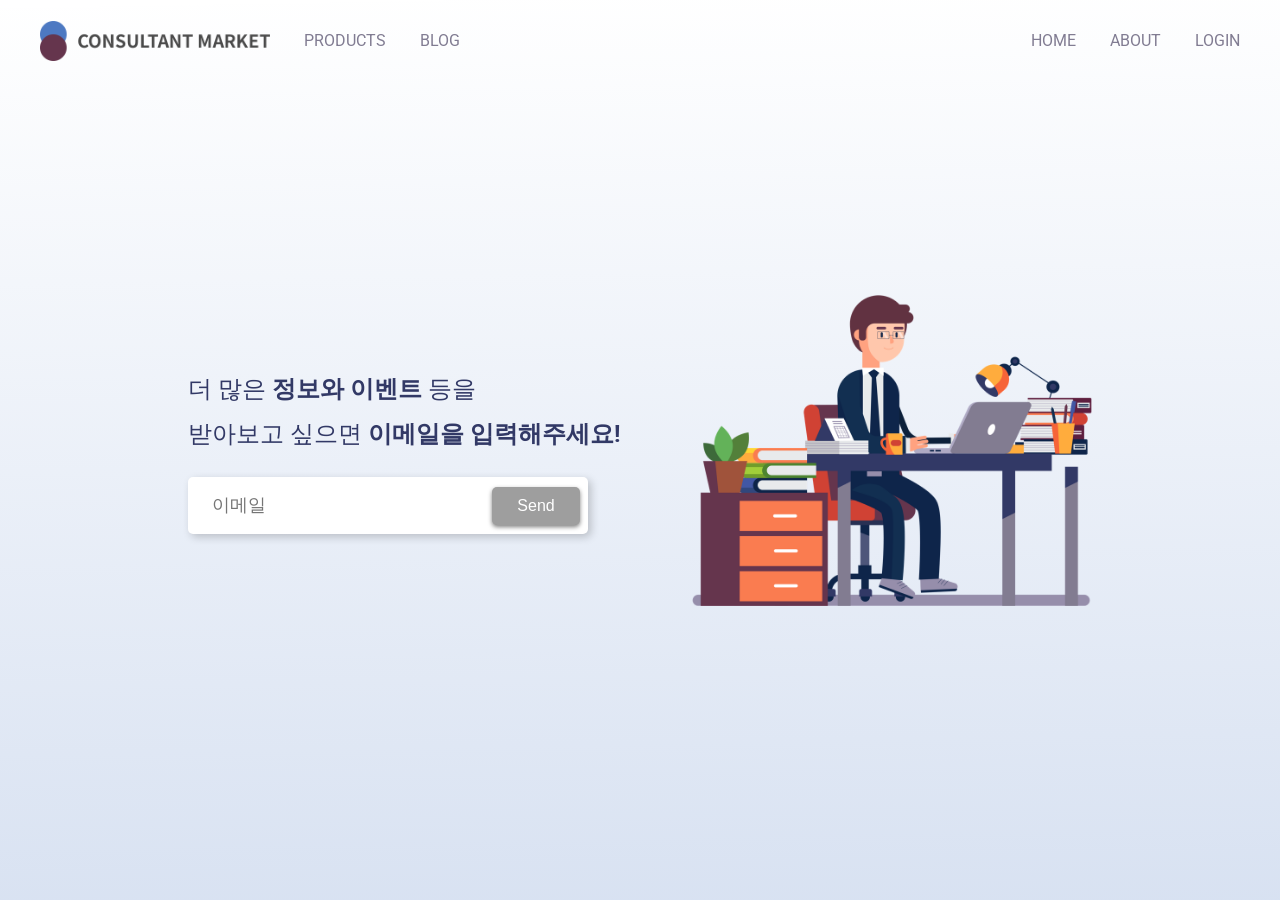
<file: 05 이메일 광고/index.html>
<!DOCTYPE html>
<html>
  <head>
    <title>Consulting Market</title>
    <meta charset="utf-8" />

    <link href="https://fonts.googleapis.com/css?family=Roboto" rel="stylesheet">
    <link href="css/styles.css" rel="stylesheet" />
  </head>

  <body>
    <div class="hero-header">
      <div class="navbar">
        <a href="#" id="logo">
          <img src="images/logo.png" width="230">
        </a>

        <ul class="menu menu-left">
          <li><a href="#">PRODUCTS</a></li>
          <li><a href="#">BLOG</a></li>
        </ul>

        <ul class="menu menu-right">
          <li><a href="#">HOME</a></li>
          <li><a href="#">ABOUT</a></li>
          <li><a href="#">LOGIN</a></li>
        </ul>
      </div>

      <div class="container">
        <div class="left">
          <h2>더 많은 <b>정보와 이벤트</b> 등을<br> 받아보고 싶으면 <b>이메일을 입력해주세요!</b></h2>

          <input id="email-input" type="email" placeholder="이메일">
          <input id="submit-btn" type="submit" value="Send">
        </div>

        <img id="main-img" src="images/desk.png" width="400">
      </div>
    </div>

    <script
      src="https://code.jquery.com/jquery-3.2.1.min.js"
      integrity="sha256-hwg4gsxgFZhOsEEamdOYGBf13FyQuiTwlAQgxVSNgt4="
      crossorigin="anonymous"></script>
    <script>
      // 여기에 코드를 입력하세요.
      $('#email-input').on('input', isAppropriate);

      function isAppropriate(){
        var email = $('#email-input').val();
        if(email.indexOf('@') != -1 && email.substring(email.indexOf('@')).indexOf('.') != -1){
          $('#submit-btn').css('background-color','#4D79C2');
        } else {
          $('#submit-btn').css('background-color','#9E9E9E');
        }
      }
    </script>
  </body>
</html>
</file>
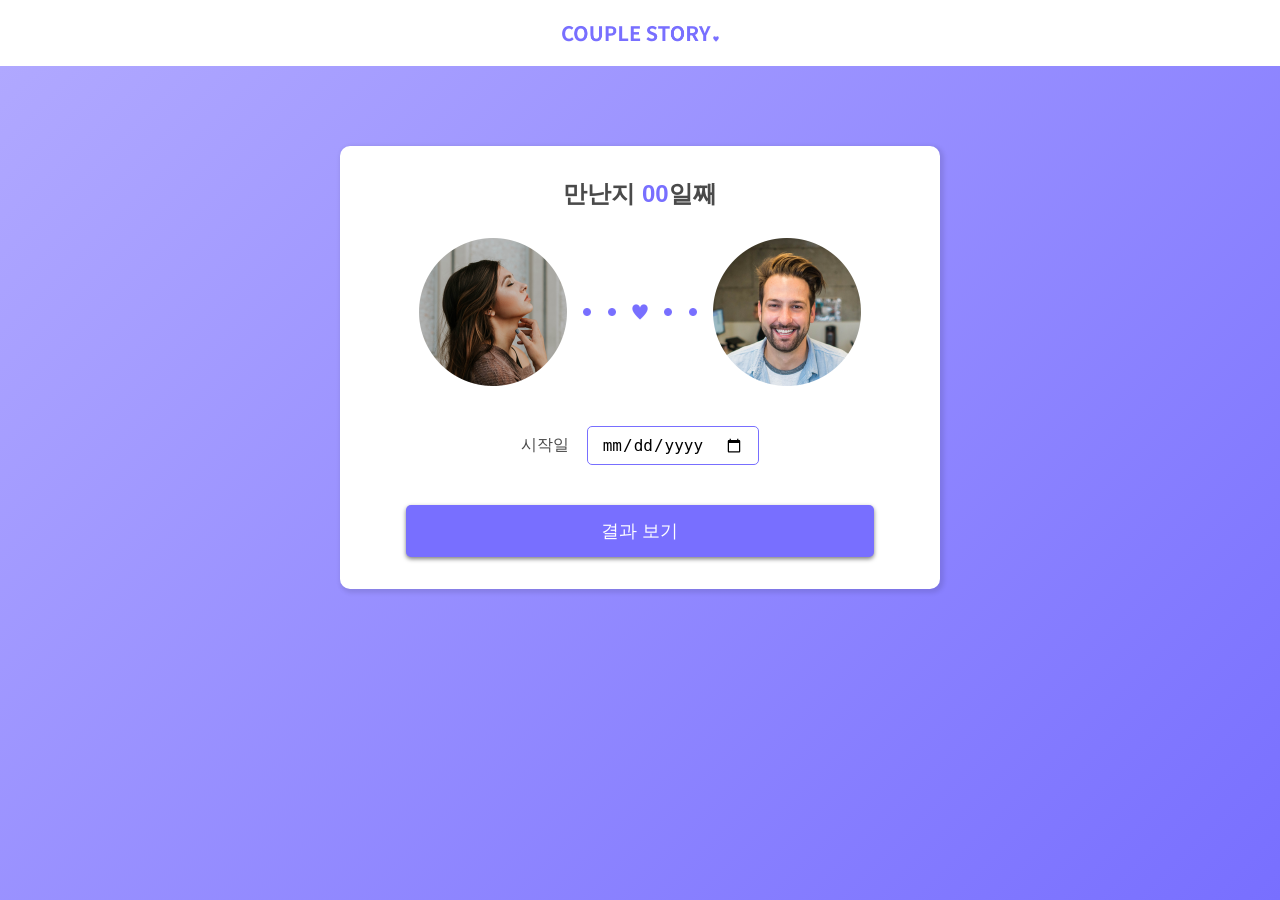
<file: 06 D-DAY 계산기/index.html>
<!DOCTYPE html>
<html>
  <head>
    <title>Couple Story</title>
    <meta charset="utf-8" />
    <link href="css/styles.css" rel="stylesheet" />
  </head>

  <body>
    <div class="navbar">
      <img id="logo" src="images/logo.png" width="157">
    </div>

    <div class="main">
      <div class="container">
        <!-- 만난지 며칠? -->
        <h2>만난지 <span id="day-count">00</span>일째</h2>

        <div class="img-row">
          <img src="images/female.png" width="148">
          <img src="images/dot.png" width="8">
          <img src="images/dot.png" width="8">
          <img src="images/heart.png" width="16">
          <img src="images/dot.png" width="8">
          <img src="images/dot.png" width="8">
          <img src="images/male.png" width="148">
        </div>

        <!-- 만나기 시작한 날짜 -->
        <div class="date-row">
          <label for="start">시작일</label>
          <input type="date" name="start" id="start">
        </div>

        <!-- 며칠됐는지 계산하기! -->
        <button id="calculate">결과 보기</button>
      </div>
    </div>

    <script
      src="https://code.jquery.com/jquery-3.2.1.min.js"
      integrity="sha256-hwg4gsxgFZhOsEEamdOYGBf13FyQuiTwlAQgxVSNgt4="
      crossorigin="anonymous"></script>
    <script>
      // 코드를 입력하세요!
      $('#calculate').on('click', calculate);

      function calculate(){
        var startDate = new Date($('#start').val());
        var currentDate = new Date();
        if($('#start').val() === ''){
          alert('시작 날짜를 입력해주세요!');
      	} else{
          days = Math.ceil((currentDate.getTime() - startDate.getTime()) / 1000 / 60 / 60 / 24);
          $('#day-count').text(days);
        }

      }



    </script>
  </body>
</html>
</file>
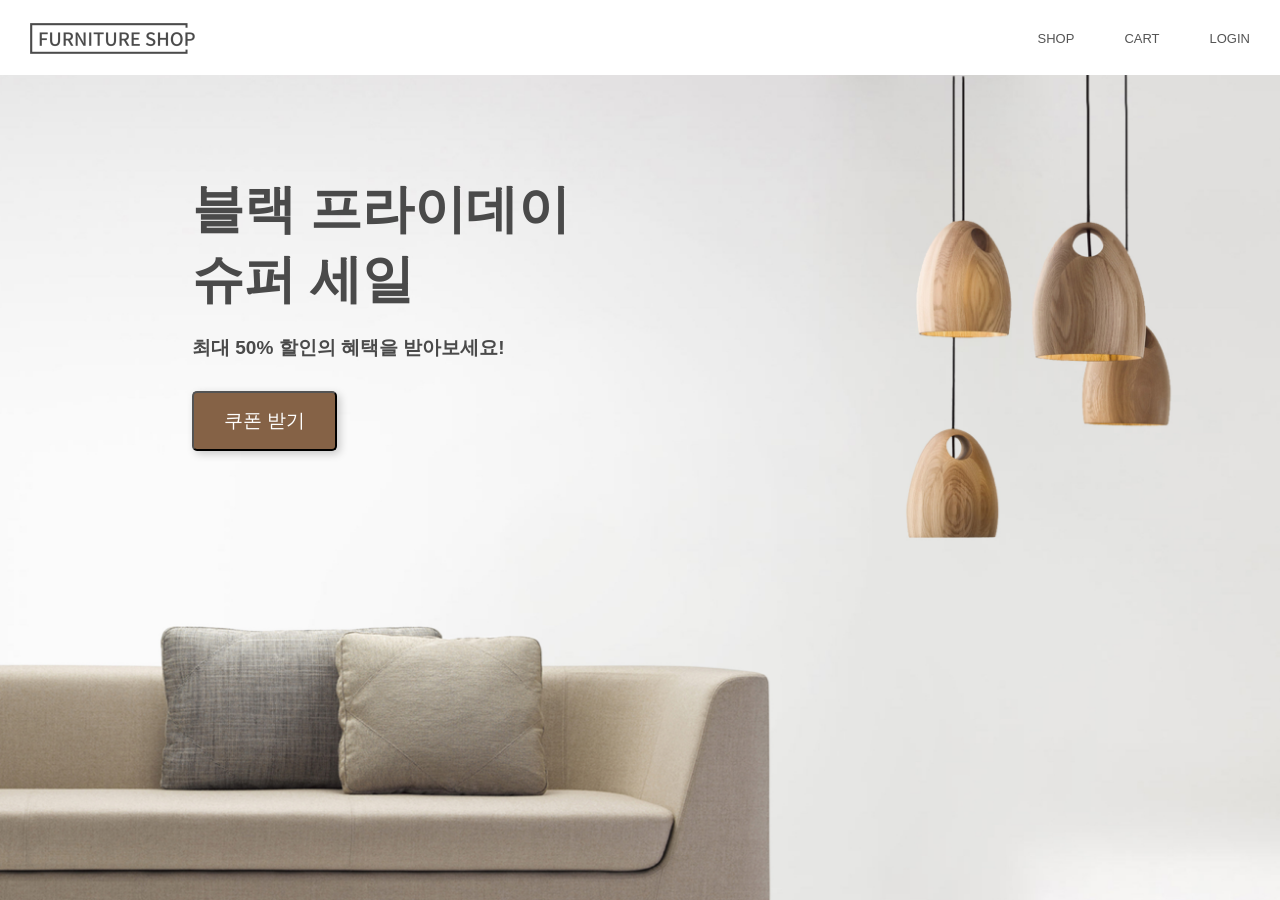
<file: 10 Furniture Shop/index.html>
<!DOCTYPE html>
<html>
  <head>
    <title>Furniture Shop</title>
    <meta charset="utf-8" />
    <link href="css/styles.css" rel="stylesheet" />
  </head>

  <body>
    <div class="navbar">
      <a href="#" id="logo">
        <img src="images/logo.png" width="165">
      </a>

      <ul id="menu">
        <li><a href="#">SHOP</a></li>
        <li><a href="#">CART</a></li>
        <li><a href="#">LOGIN</a></li>
      </ul>
    </div>

    <div class="hero-header">
      <div class="info">
        <h1>블랙 프라이데이 슈퍼 세일</h1>
        <h2>최대 50% 할인의 혜택을 받아보세요!</h2>
        <button id="popup-trigger">쿠폰 받기</button>
      </div>
    </div>

    <div id="popup" role="alert">
      <div id="popup-container">
        <h3>다운 완료!</h3>
        <p>내 쿠폰함에서 확인하세요!</p>

        <button id="close-btn">확인</button>
      </div>
    </div>

    <script
      src="https://code.jquery.com/jquery-3.2.1.min.js"
      integrity="sha256-hwg4gsxgFZhOsEEamdOYGBf13FyQuiTwlAQgxVSNgt4="
      crossorigin="anonymous"></script>
    <script>
      // 코드를 입력하세요.
      $('#popup-trigger').on('click', download);
      $('#close-btn').on('click', close);
      $(document).on('keydown', close);

      function download() {
        $('#popup').fadeIn(800);
      }
      function close() {
        if(event.type ==='click'){
          $('#popup').fadeOut(800);
        } else if(event.type ==='keydown'){
          if (event.key === 'Escape'){
            $('#popup').fadeOut(800);
          }
        }
      }
    </script>
  </body>
</html>
</file>
<file: 05 이메일 광고/css/styles.css>
* {
  box-sizing: border-box;
}

body {
  font-family: 'Roboto', sans-serif;
  margin: 0;
  min-width: 992px;
}

/* Navigation Bar */

.navbar {
  position: absolute;
  top: 0;
  left: 0;
  min-width: 992px;
  width: 100%;
  padding-left: 23px;
  padding-right: 23px;
}

.navbar {
  height: 80px;
  line-height: 80px;
}

.navbar #logo {
  float: left;
  margin: 0 17px;
}

.navbar #logo img {
  vertical-align: middle;
}

.navbar .menu {
  padding: 0;
  margin: 0;
  list-style: none;
  font-size: 16px;
}

.navbar .menu li {
  float: left;
  margin: 0 17px;
}

.navbar .menu li a {
  color: #817C92;
  text-decoration: none;
  vertical-align: middle;
}

.navbar .menu-left {
  float: left;
}

.navbar .menu-right {
  float: right;
}

/* Hero Header */

.hero-header {
  height: 100vh;
  background-image: linear-gradient(-1deg, rgba(77,121,194,0.22) 0%, rgba(77,121,194,0.00) 100%);
}

.container {
  text-align: center;
  line-height: 100vh;
}

.left {
  width: 500px;
  display: inline-block;
  vertical-align: middle;
  line-height: normal;
  text-align: left;
}

.left h2 {
  font-weight: normal;
  font-size: 24px;
  color: #323966;
  line-height: 45px;
  margin: 0;
  margin-bottom: 20px;
}

.left #email-input {
  background: #FFFFFF;
  box-shadow: 3px 3px 8px 0 rgba(0,0,0,0.20);
  border-radius: 5px;
  font-size: 18px;
  padding: 18px 24px;
  padding-right: 118px;
  border: none;
  width: 400px;
}

.left #submit-btn {
  margin-left: -100px;
  width: 88px;
  background: #9E9E9E;
  box-shadow: 0 2px 4px 0 rgba(0,0,0,0.50);
  border-radius: 5px;
  border: none;
  color: white;
  padding: 10px 0;
  font-size: 16px;
  cursor: pointer;
}

.container #main-img {
  vertical-align: middle;
}
</file>
<file: 06 D-DAY 계산기/css/styles.css>
* {
  box-sizing: border-box;
}

body {
  margin: 0;
  min-width: 992px;
  font-family: "Helvetica";
}

/* navigation bar */

.navbar {
  height: 66px;
  background-color: white;
  text-align: center;
  line-height: 66px;
}

#logo {
  vertical-align: middle;
}

/* main */

.main {
  background-image: linear-gradient(135deg, #B0A8FF 0%, #786FFF 100%);
  padding: 80px 0;
  min-height: calc(100vh - 66px);
}

.container {
  background: #FFFFFF;
  box-shadow: 2px 2px 4px 2px rgba(0,0,0,0.10);
  border-radius: 10px;
  width: 600px;
  margin: 0 auto;
  text-align: center;
  padding: 32px 66px;
}

.container h2 {
  font-size: 24px;
  color: #4A4A4A;
  margin: 0;
  margin-bottom: 28px;
}

.container h2 span {
  font-weight: 700;
  color: #786FFF;
}

.container .img-row {
  margin-bottom: 40px;
}

.container .img-row img {
  vertical-align: middle;
  margin: 0 6px;
}

.date-row {
  margin-bottom: 40px;
}

label[for=start] {
  font-size: 16px;
  color: #4A4A4A;
  line-height: 34.5px;
  vertical-align: middle;
  margin-right: 13px;
}

input[type=date] {
  border: 1px solid #786FFF;
  border-radius: 5px;
  padding: 8px 14px;
  vertical-align: middle;
  font-size: 16px;
}

#calculate {
  width: 100%;
  background: #786FFF;
  box-shadow: 0 2px 4px 0 rgba(0,0,0,0.50);
  border-radius: 5px;
  color: white;
  font-size: 18px;
  padding: 14px 0;
  border: none;
  cursor: pointer;
}
</file>
<file: 10 Furniture Shop/css/styles.css>
* {
  box-sizing: border-box;
}

body {
  margin: 0;
  min-width: 992px;
  font-family: "Helvetica";
}

/* navbar */

.navbar {
  height: 75px;
  padding-left: 30px;
  padding-right: 30px;
}

.navbar #logo {
  line-height: 75px;
}

.navbar #logo img {
  vertical-align: middle;
}

.navbar #menu {
  float: right;
  list-style: none;
  padding: 0;
  margin: 0;
}

.navbar #menu li {
  float: left;
  margin-left: 50px;
  line-height: 75px;
}

.navbar #menu li a {
  color: #545454;
  font-size: 13px;
  text-decoration: none;
}

/* hero header */

.hero-header {
  height: calc(100vh - 75px);
  background-image: url("../images/hero_image.jpg");
  background-repeat: no-repeat;
  background-size: cover;
  background-position: center center;
  position: relative;
}

.info {
  width: 380px;
  position: absolute;
  left: 15%;
  top: 100px;
}

.info h1 {
  font-size: 52px;
  color: #4A4A4A;
  margin: 0;
  margin-bottom: 20px;
}

.info h2 {
  font-size: 19px;
  color: #4A4A4A;
  margin: 0;
  margin-bottom: 30px;
}

.info button {
  background: #856246;
  box-shadow: 3px 3px 8px 0 rgba(0,0,0,0.20);
  border-radius: 5px;
  padding: 15px 30px;
  color: white;
  font-size: 19px;
  cursor: pointer;
}

/* popup */

#popup {
  position: fixed;
  left: 0;
  top: 0;
  height: 100%;
  width: 100%;
  background-color: rgba(0,0,0,0.50);
  display: none;
}

#popup-container {
  position: relative;
  width: 90%;
  max-width: 400px;
  margin: 4em auto;
  background: #FFF;
  border-radius: .25em .25em .4em .4em;
  text-align: center;
  box-shadow: 0 0 20px rgba(0, 0, 0, 0.2);
  padding: 20px;
}

#popup-container h3 {
  font-size: 20px;
  color: #4A4A4A;
}

#popup-container p {
  font-size: 20px;
  color: #797979;
}

#popup-container button {
  background: #856246;
  border-radius: 100px;
  color: white;
  padding: 10px 68px;
  cursor: pointer;
  font-size: 16px;
}

#popup-container .cd-buttons:after {
  content: "";
  display: table;
  clear: both;
}

#popup-container .cd-buttons li {
  float: left;
  width: 50%;
  list-style: none;
}
</file>
